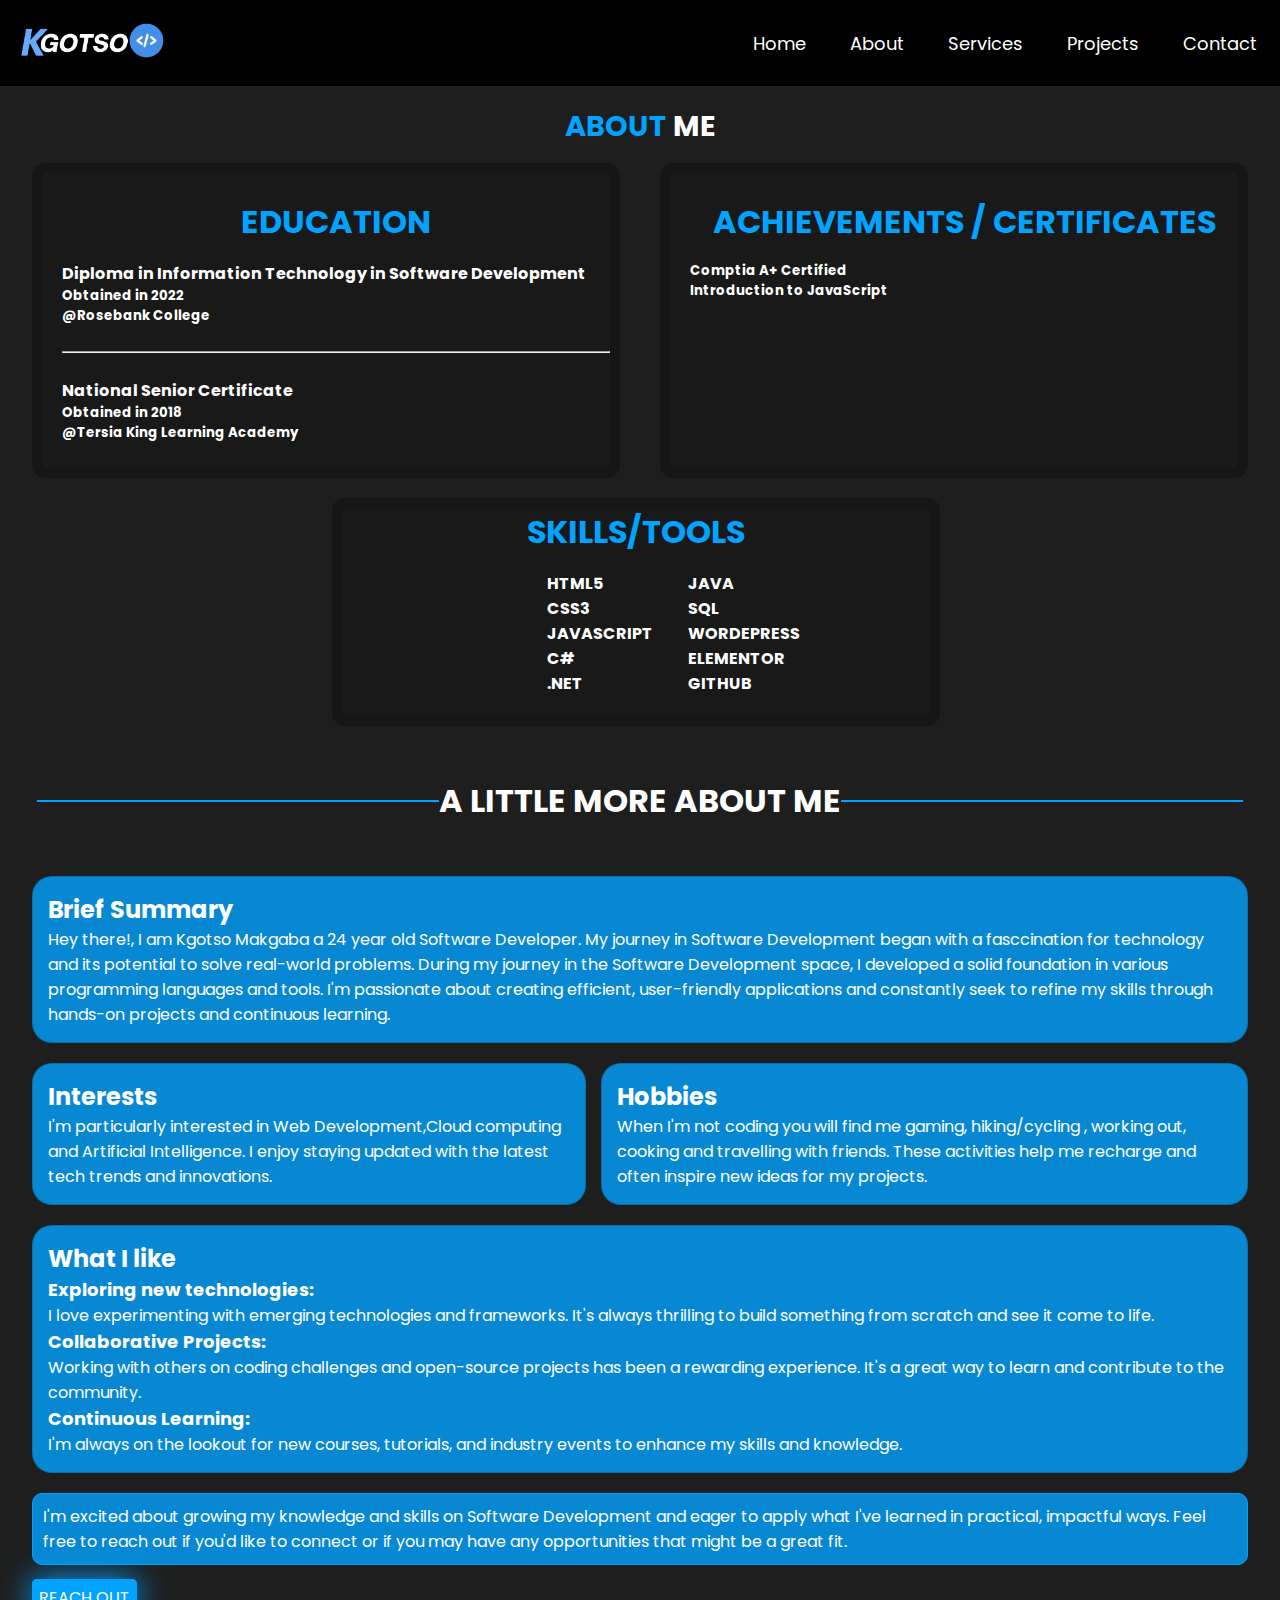
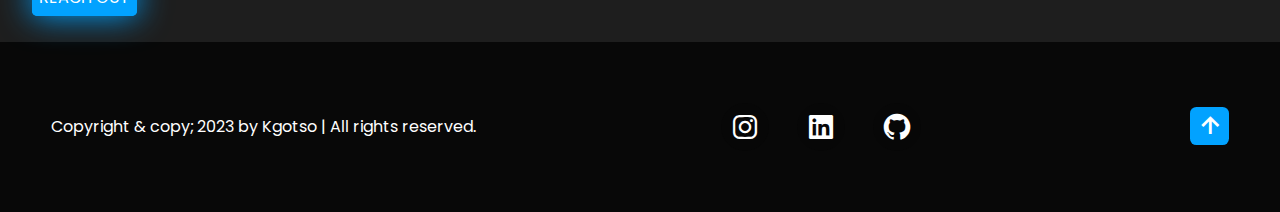
<file: about.html>
<!DOCTYPE html>
<html lang="en">

<head>
    <meta charset="UTF-8">
    <meta name="viewport" content="width=device-width, initial-scale=1.0">
    <title>about</title>
    <link rel="stylesheet" href="style.css">
    <link href='https://unpkg.com/boxicons@2.1.4/css/boxicons.min.css' rel='stylesheet'>
</head>

<body>
    <!-- header design -->
    <div id="header">
        <div class="container">
            <nav class="navbar">
                <img src="images/Kgotso-logo.png" class="logo">

                <i class='bx bx-menu' id="menu-icon"></i>

                <ul>
                    <li><a href="index.html">Home</a></li>
                    <li><a href="about.html">About</a></li>
                    <li><a href="services.html">Services</a></li>
                    <li><a href="portfolio.html">Projects</a></li>
                    <li><a href="contact.html">Contact </a></li>
                </ul>
            </nav>
        </div>
    </div>

    <!-- about us page -->

    <section class="about" id="about">
        <div class="abtheader">
            <h2> <span>ABOUT</span> ME</h2>
        </div>

        <!-- EDUCATION COLUMM -->
         
        <div class="container1">
            <div class="education">
                <br>
                <h1>EDUCATION</h1>
                <h4>Diploma in Information Technology in Software Development</h4>
                <h5>Obtained in 2022</h5>
                <h5>@Rosebank College</h5>
                <br>
                <hr>
                <br>
                <h4>National Senior Certificate</h4>
                <h5>Obtained in 2018</h5>
                <h5>@Tersia King Learning Academy</h5>
                <br>
            </div>

            <!-- ACHIEVEMENTS COLUMN -->

            <div class="achievements">
                <br>
                <h1>ACHIEVEMENTS / CERTIFICATES</h1>
                <h5>Comptia A+ Certified</h5>
                <h5>Introduction to JavaScript</h5>
                <br>
            </div>
        </div>

        <!-- SKILLS COLUMN -->

        <div class="container2">
            <div class="header01">
                <h1>SKILLS/TOOLS</h1>
            </div>
            <div class="subcontainer2">
                <div class="skills">
                    <h4>HTML5</h4>
                    <h4>CSS3</h4>
                    <h4>JAVASCRIPT</h4>
                    <h4>C#</h4>
                    <h4>.NET</h4>
                </div>
                <div class="skills2">
                    <h4>JAVA</h4>
                    <h4>SQL</h4>
                    <h4>WORDEPRESS</h4>
                    <h4>ELEMENTOR</h4>
                    <h4>GITHUB</h4>
                </div>
            </div>
        </div>

        <div class="hContainer">
            <h1 class="title">A LITTLE MORE ABOUT ME </h1>
        </div>
        <div class="aboutMe">
            <div class="summary">
                <h2>Brief Summary</h2>
                <p>Hey there!, I am <span>Kgotso Makgaba</span> a 24 year old Software Developer. My journey in Software
                    Development began
                    with a fasccination for technology and its potential to solve real-world problems. During my journey
                    in the Software
                    Development space, I developed a solid foundation in various programming languages and tools.
                    I'm passionate about creating efficient, user-friendly applications and constantly seek to refine my
                    skills through
                    hands-on projects and continuous learning.</p>
            </div>

            <div class="containerr">
                <div class="interests">
                    <h2>Interests</h2>
                    <p>I'm particularly interested in Web Development,Cloud computing and Artificial Intelligence. I enjoy
                        staying updated with the latest tech trends and innovations. </p>
                </div>
    
                <div class="hobbies">
                    <h2>Hobbies</h2>
                    <p>When I'm not coding you will find me gaming, hiking/cycling , working out, cooking and travelling
                        with friends.
                        These activities help me recharge and often inspire new ideas for my projects.
                    </p>
                </div>
            </div>

            <div class="likes">
                <h2>What I like</h2>
                <span>Exploring new technologies:</span>
                <p>I love experimenting with emerging technologies and frameworks.
                    It's always thrilling to build something from scratch and see it come to life.</p>

                <span>Collaborative Projects:</span>
                <p>Working with others on coding challenges and open-source
                    projects has been a rewarding experience. It's a great way to learn and contribute to the community.
                </p>

                <span>Continuous Learning:</span>
                <p>I'm always on the lookout for new courses, tutorials, and industry events
                    to enhance my skills and knowledge.
                </p>
            </div>

            
            <div class="conclusion">
                <p>I'm excited about growing my knowledge and skills on Software Development and eager to apply
                    what I've learned in practical, impactful ways. Feel free to reach out if you'd like to connect
                    or if you may have any opportunities that might be a great fit.
                </p>
            </div>

            <a href="contact.html" class="button1"> REACH OUT</a>
        </div>
    </section>
    <!-- END OF ABOUT PAGE -->

    <!-- footer design -->
    <footer class="footer">
        <div class="footer-text">
            <p>Copyright & copy; 2023 by Kgotso | All rights reserved.</p>
        </div>

        <div class="social-media">
            <a href="https://www.instagram.com/kgotso_mack_m?igsh=aWo3NmJrN2wwY3Zy"><i class='bx bxl-instagram'></i></a>
            <a href="#"><i class='bx bxl-linkedin-square'></i></a>
            <a href="#"><i class='bx bxl-github'></i></a>
        </div>
        <div class="footer-iconTop">
            <a href="about.html"><i class='bx bx-up-arrow-alt'></i></a>
        </div>

        
    </footer>

</body>

</html>
</file>
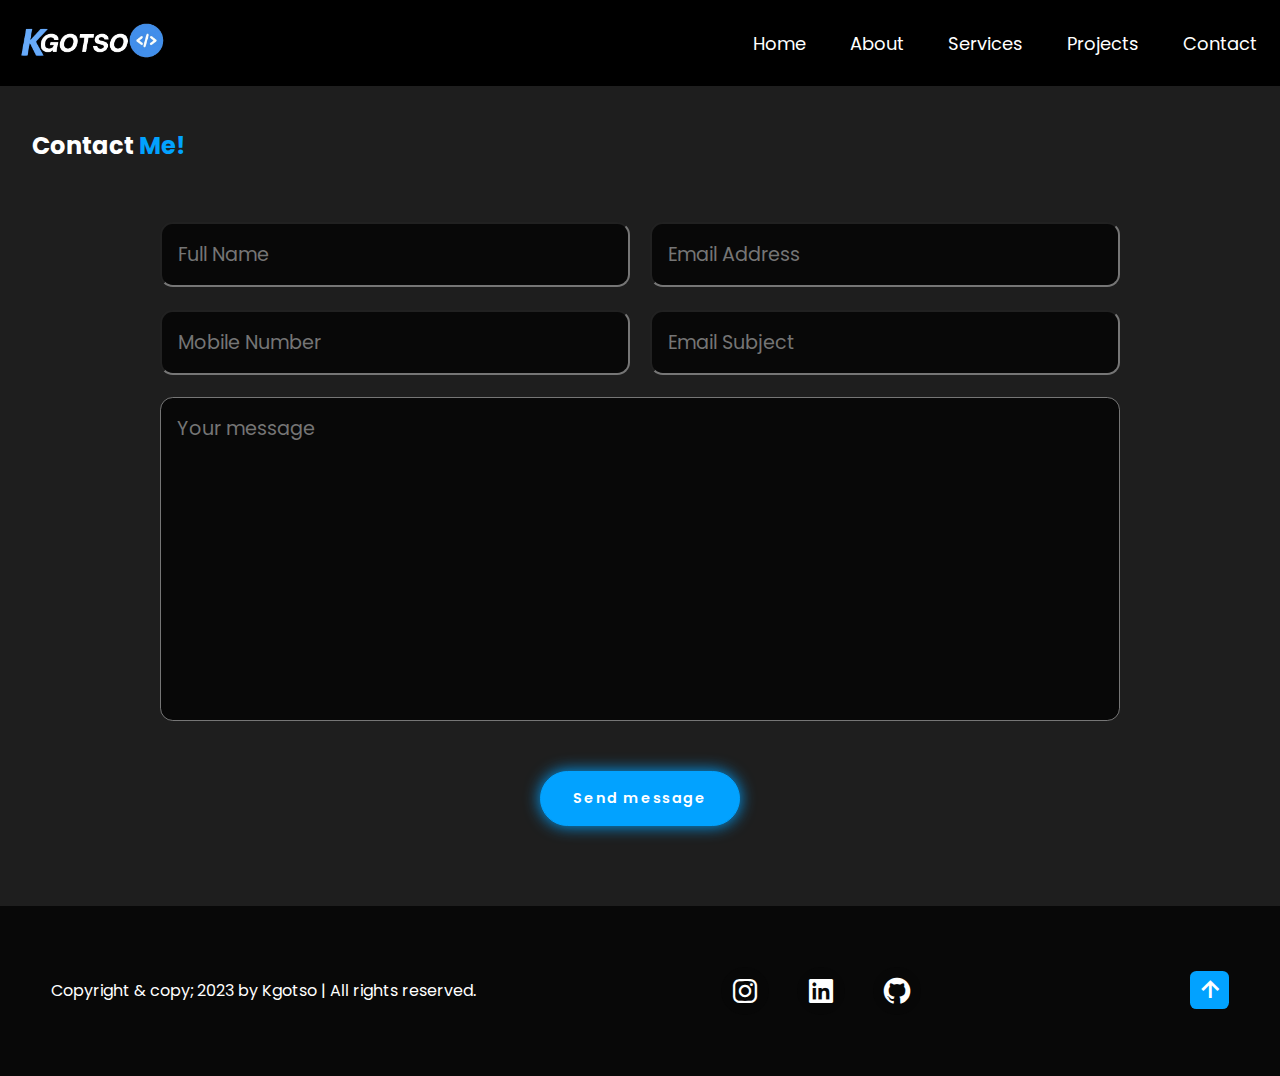
<file: contact.html>
<!DOCTYPE html>
<html lang="en">
<head>
    <meta charset="UTF-8">
    <meta name="viewport" content="width=device-width, initial-scale=1.0">
    <title>Contact</title>
    <link rel="stylesheet" href="style.css">
    <link href='https://unpkg.com/boxicons@2.1.4/css/boxicons.min.css' rel='stylesheet'>
</head>
<body>
       <!-- header design -->
   <div id="header">
    <div class="container">
        <nav class="navbar">
            <img src="images/Kgotso-logo.png" class="logo">

            <i class='bx bx-menu' id="menu-icon"></i>

            <ul>
                <li><a href="index.html">Home</a></li>
                <li><a href="about.html">About</a></li>
                <li><a href="services.html">Services</a></li>
                <li><a href="portfolio.html">Projects</a></li>
                <li><a href="contact.html">Contact </a></li>
            </ul>
        </nav>
    </div>
</div>

<!-- contact section design -->

<section class="contact" id="contact">
    <h2 class="heading">Contact <span>Me!</span></h2>

    <form action="">
        <div class="input-box">
            <input type="text" placeholder="Full Name">
            <input type="email" placeholder="Email Address ">
        </div>
        <div class="input-box">
            <input type="number" placeholder="Mobile Number">
            <input type="text" placeholder="Email Subject ">
        </div>
        <textarea name="" id="" cols="30" rows="10" placeholder="Your message"></textarea>
        <input type="submit" value="Send message" class="btn">
    </form>
</section>

<!-- footer design -->
<footer class="footer">
    <div class="footer-text">
        <p>Copyright & copy; 2023 by Kgotso | All rights reserved.</p>
    </div>

    <div class="social-media">
        <a href="https://www.instagram.com/kgotso_mack_m?igsh=aWo3NmJrN2wwY3Zy"><i class='bx bxl-instagram'></i></a>
        <a href="#"><i class='bx bxl-linkedin-square'></i></a>
        <a href="#"><i class='bx bxl-github'></i></a>
    </div>
    <div class="footer-iconTop">
        <a href="contact.html"><i class='bx bx-up-arrow-alt'></i></a>
    </div>

    
</footer>

    
</body>
</html>
</file>
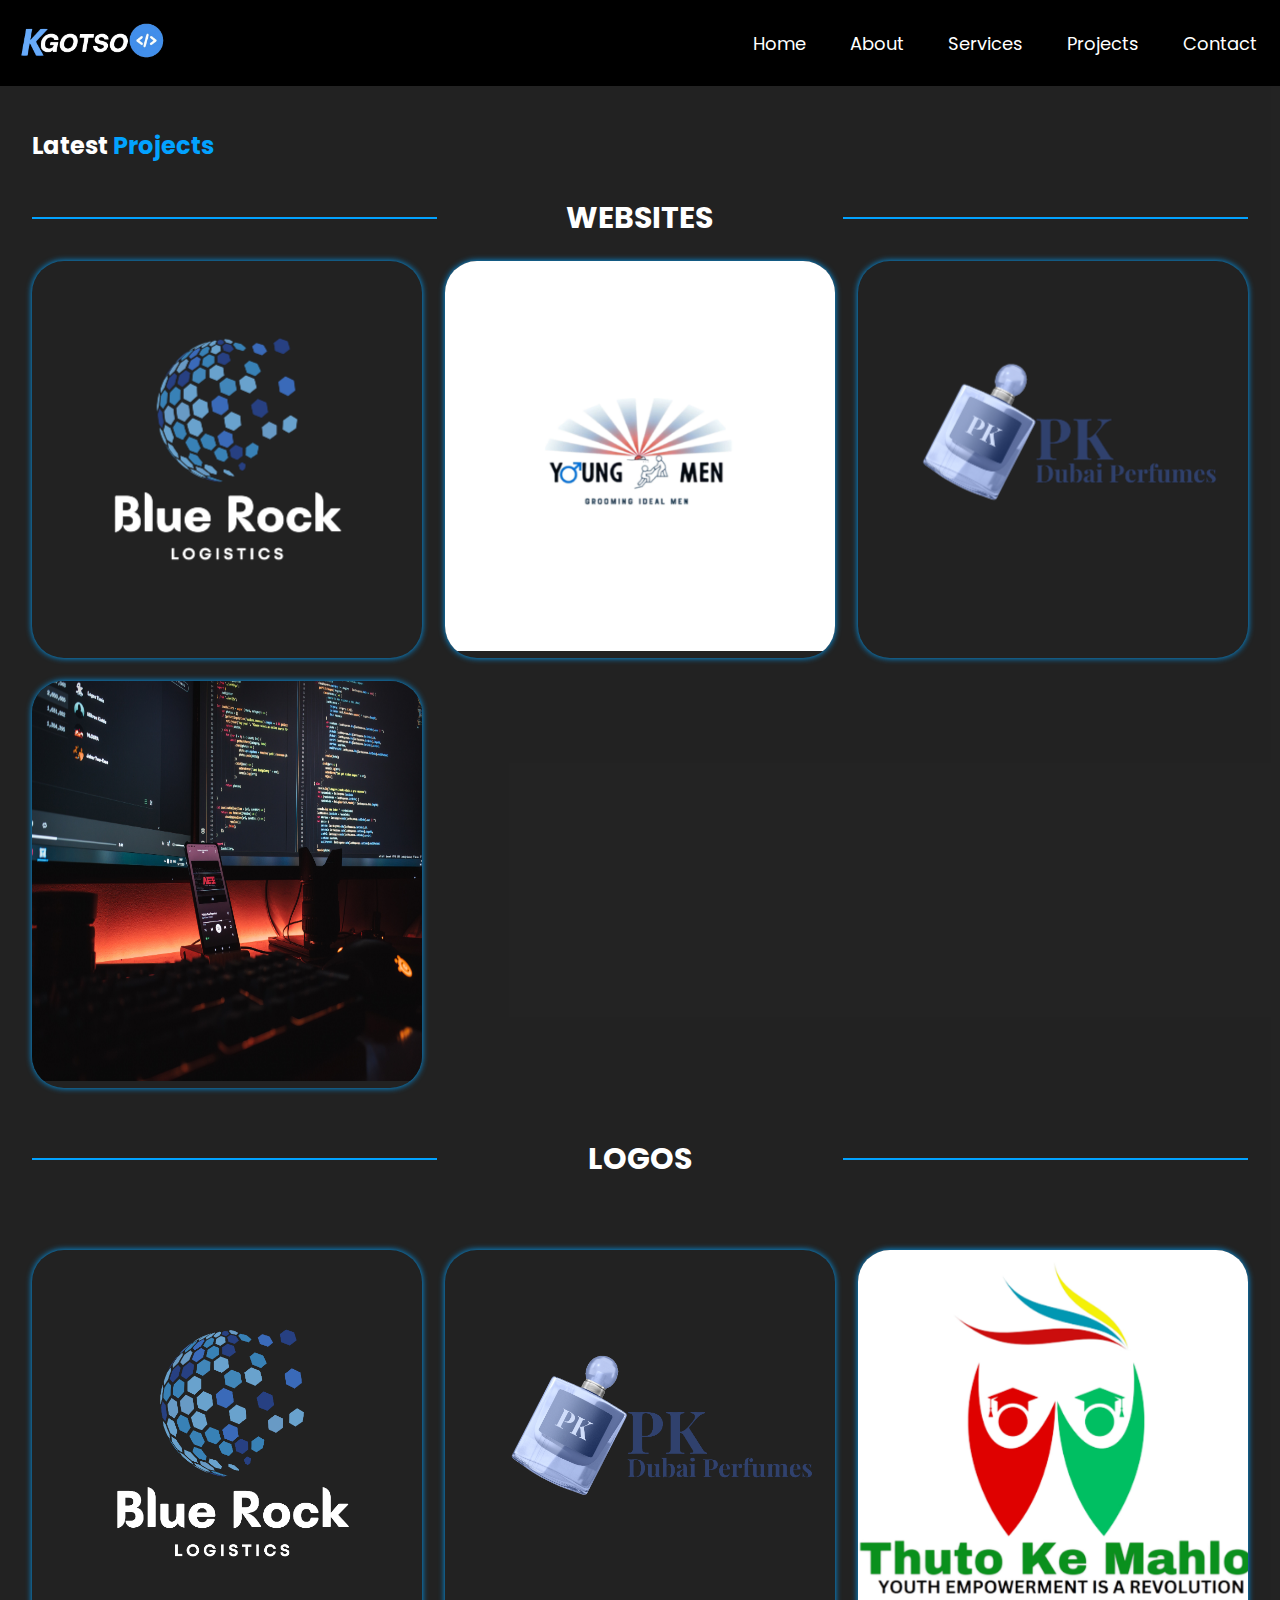
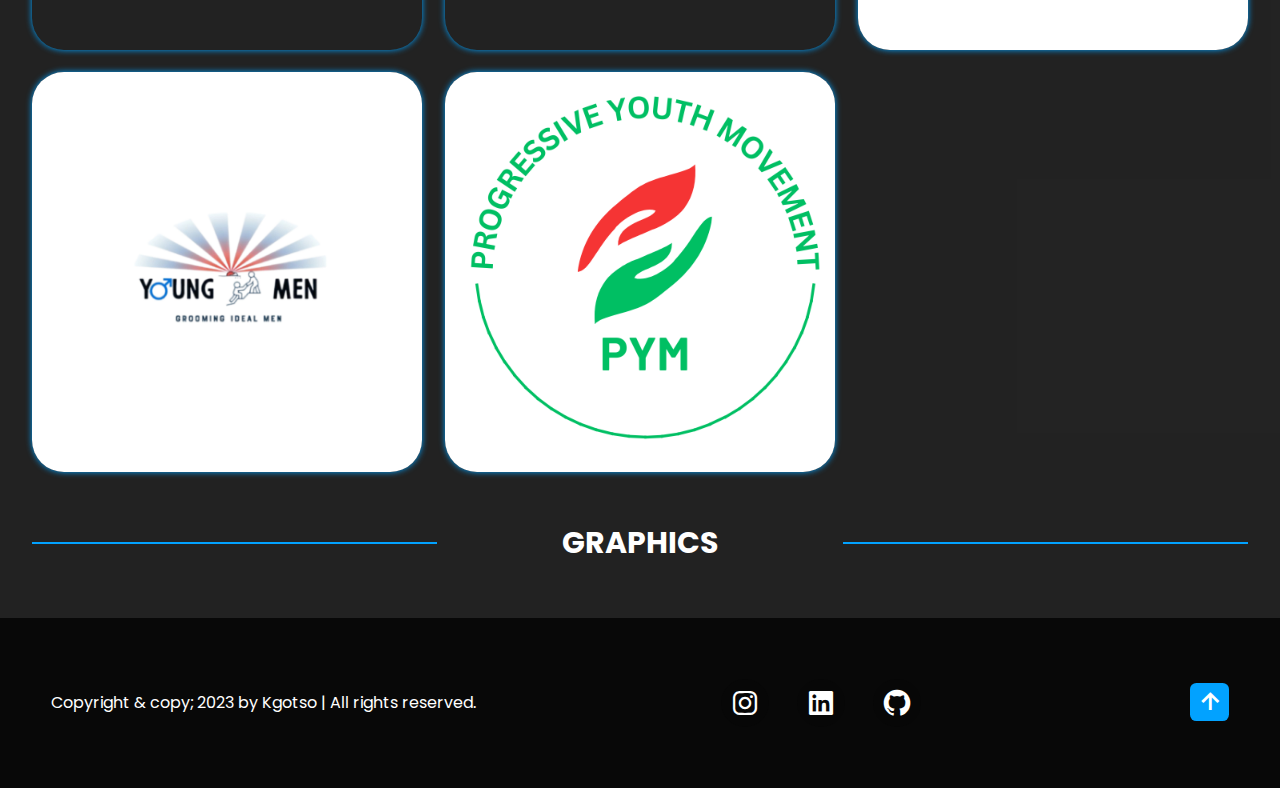
<file: portfolio.html>
<!DOCTYPE html>
<html lang="en">

<head>
    <meta charset="UTF-8">
    <meta name="viewport" content="width=device-width, initial-scale=1.0">
    <title>portfolio</title>
    <link rel="stylesheet" href="style.css">
    <!-- box icons -->
    <link href='https://unpkg.com/boxicons@2.1.4/css/boxicons.min.css' rel='stylesheet'>
</head>

<body>

    <!-- header design -->

    <div id="header">
        <div class="container">
            <nav class="navbar">
                <img src="images/Kgotso-logo.png" class="logo">

                <i class='bx bx-menu' id="menu-icon"></i>

                <ul>
                    <li><a href="index.html">Home</a></li>
                    <li><a href="about.html">About</a></li>
                    <li><a href="services.html">Services</a></li>
                    <li><a href="portfolio.html">Projects</a></li>
                    <li><a href="contact.html">Contact </a></li>
                </ul>
            </nav>
        </div>
    </div>

    <!-- portfolio section design -->
     
    <section class="portfolio" id="portfolio">
        <h2 class="heading">Latest <span>Projects</span></h2>

        <h1 class="pTitle">WEBSITES</h1>

        <div class="portfolio-container">
            <div class="portfolio-box">
                <img src="images/2.png" alt="" >
                <div class="portfolio-layer">
                    <a href="https://bluerocklogistics.co.za/" class="ViewBtn">VIEW</a>
                </div>
            </div>
            <div class="portfolio-box">
                <img src="images/YM.jpg" alt="" >
                <div class="portfolio-layer">                    
                    <a href="https://bluerocklogistics.co.za/" class="ViewBtn">VIEW</a>
                </div>
            </div>

            <div class="portfolio-box">
                <img src="images/PK Dubai Perfumes.png" alt="" >
                <div class="portfolio-layer">
                    <a href="https://bluerocklogistics.co.za/" class="ViewBtn">VIEW</a>
                </div>
            </div>

            <div class="portfolio-box">
                <img src="images/P7.jpg" alt="" width="400rem" height="400rem">
                <div class="portfolio-layer">
                    <a href="https://bluerocklogistics.co.za/" class="ViewBtn">VIEW</a>
                </div>
            </div>
        </div>

        <h1 class="pTitle">LOGOS</h1>

        <div class="logoContainer">
            <div class="logoBox">
                <img src="images/2.png" alt="" width="400rem">
            </div>

            <div class="logoBox">
                <img src="images/PK Dubai Perfumes.png" alt="" width="400rem" height="400rem">
            </div>

            <div class="logoBox">
                <img src="images/Capture.PNG" alt="" width="400rem" height="400rem">
            </div>

            <div class="logoBox">
                <img src="images/YM.jpg" alt="" width="400rem" height="400rem">
            </div>
            
            <div class="logoBox">
                <img src="images/PYM.png" alt="" width="400rem" height="400rem">
            </div>

        </div>

        <h1 class="pTitle">GRAPHICS</h1>

    </section>

    <!-- footer design -->
    <footer class="footer">
        <div class="footer-text">
            <p>Copyright & copy; 2023 by Kgotso | All rights reserved.</p>
        </div>

        <div class="social-media">
            <a href="https://www.instagram.com/kgotso_mack_m?igsh=aWo3NmJrN2wwY3Zy"><i class='bx bxl-instagram'></i></a>
            <a href="#"><i class='bx bxl-linkedin-square'></i></a>
            <a href="#"><i class='bx bxl-github'></i></a>
        </div>
        <div class="footer-iconTop">
            <a href="portfolio.html"><i class='bx bx-up-arrow-alt'></i></a>
        </div>

        
    </footer>
</body>

</html>
</file>
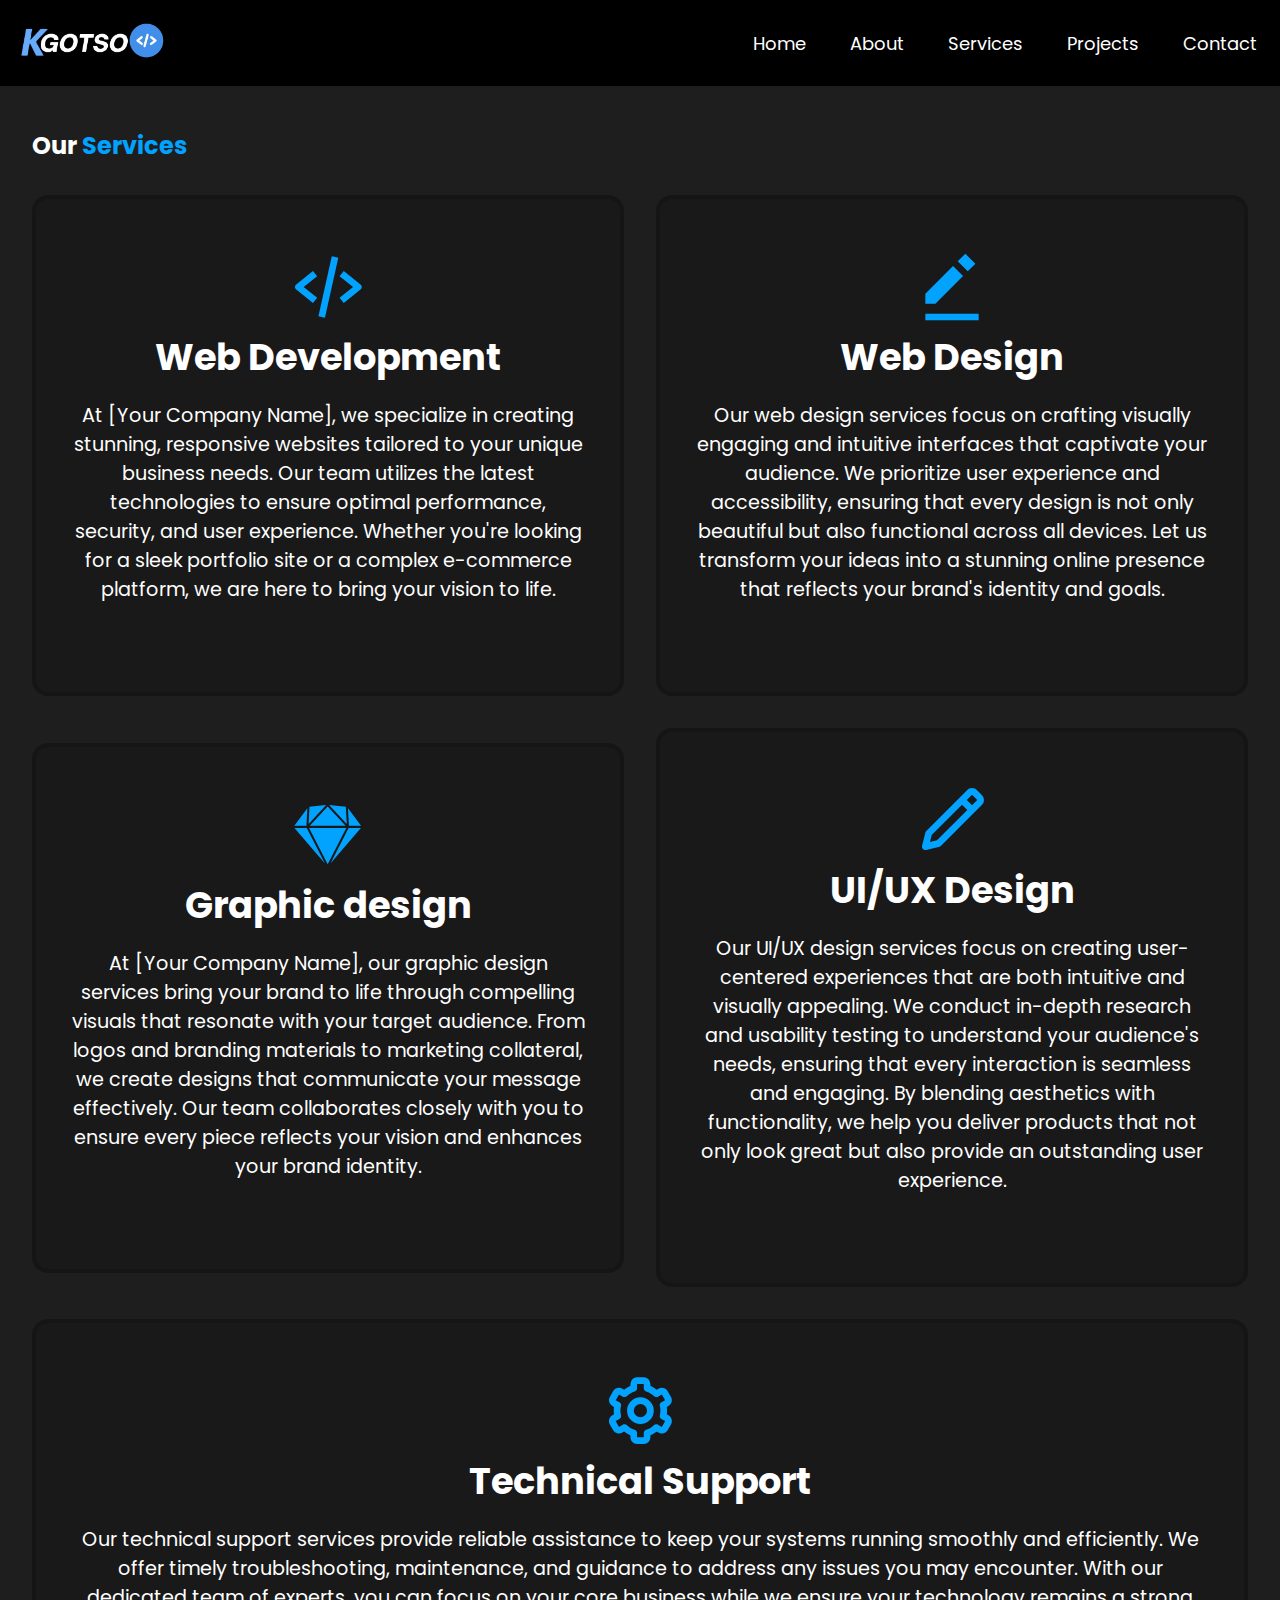
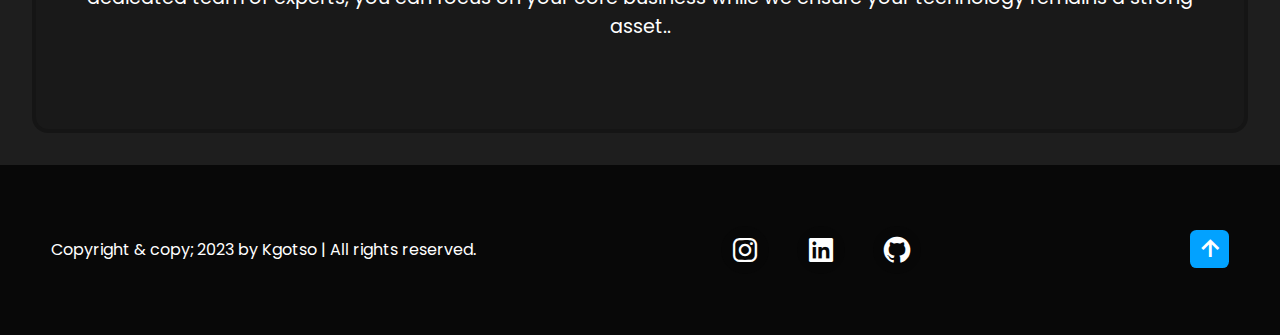
<file: services.html>
<!DOCTYPE html>
<html lang="en">

<head>
    <meta charset="UTF-8">
    <meta name="viewport" content="width=device-width, initial-scale=1.0">
    <title>services</title>
    <link rel="stylesheet" href="style.css">
    <link href='https://unpkg.com/boxicons@2.1.4/css/boxicons.min.css' rel='stylesheet'>
</head>

<body>
    <!-- header design -->
    <div id="header">
        <div class="container">
            <nav class="navbar">
                <img src="images/Kgotso-logo.png" class="logo">

                <i class='bx bx-menu' id="menu-icon"></i>

                <ul>
                    <li><a href="index.html">Home</a></li>
                    <li><a href="about.html">About</a></li>
                    <li><a href="services.html">Services</a></li>
                    <li><a href="portfolio.html">Projects</a></li>
                    <li><a href="contact.html">Contact </a></li>
                </ul>
            </nav>
        </div>
    </div>

    <!-- services section design -->

    <section class="services" id="services">
        <h2 class="heading">Our <span>Services</span></h2>
        <div class="services-container">
            
            <div class="services-box">
                <i class='bx bx-code-alt'></i>
                <h3>Web Development</h3>
                <p>At [Your Company Name], we specialize in creating stunning, responsive websites
                     tailored to your unique business needs. Our team utilizes the latest technologies 
                     to ensure optimal performance, security, and user experience. Whether you're 
                     looking for a sleek portfolio site or a complex e-commerce platform, we are
                      here to bring your vision to life. </p>
            </div>

            <div class="services-box">
                <i class='bx bxs-edit-alt'></i>
                <h3>Web Design</h3>

                <p>
                    Our web design services focus on crafting visually engaging and intuitive interfaces
                     that captivate your audience. We prioritize user experience and accessibility, ensuring 
                     that every design is not only beautiful but also functional across all devices. Let us 
                     transform your ideas into a stunning online presence that reflects your brand's 
                     identity and goals. </p>
            </div>

            <div class="services-box">
                <i class='bx bxl-sketch' ></i>
                <h3>Graphic design</h3>

                <p>At [Your Company Name], our graphic design services bring your brand to life through compelling 
                    visuals that resonate with your target audience. From logos and branding materials to 
                    marketing collateral, we create designs that communicate your message effectively.
                     Our team collaborates closely with you to ensure every piece reflects your vision and 
                     enhances your brand identity.</p>
            </div>

            <div class="services-box">
                <i class='bx bx-pencil'></i>
                <h3>UI/UX Design</h3>
                
                <p>Our UI/UX design services focus on creating user-centered experiences that are both intuitive
                     and visually appealing. We conduct in-depth research and usability testing to understand your 
                     audience's needs, ensuring that every interaction is seamless and engaging. By blending aesthetics
                      with functionality, we help you deliver products that not only look great but also provide an 
                      outstanding user experience.</p>
            
            </div>

            <div class="services-box">
                <i class='bx bx-cog' ></i>
                <h3>Technical Support</h3>

                <p>Our technical support services provide reliable assistance to keep your systems running smoothly and
                     efficiently. We offer timely troubleshooting, maintenance, and guidance to address any issues you may 
                     encounter. With our dedicated team of experts, you can focus on your core business while we ensure your
                      technology remains a strong asset..</p>
            </div>
        </div>
    </section>

    <!-- footer design -->
    <footer class="footer">
        <div class="footer-text">
            <p>Copyright & copy; 2023 by Kgotso | All rights reserved.</p>
        </div>

        <div class="social-media">

            <a href="https://www.instagram.com/kgotso_mack_m?igsh=aWo3NmJrN2wwY3Zy"><i class='bx bxl-instagram'></i></a>
            <a href="#"><i class='bx bxl-linkedin-square'></i></a>
            <a href="#"><i class='bx bxl-github'></i></a>
        </div>
        <div class="footer-iconTop">
            <a href="services.html"><i class='bx bx-up-arrow-alt'></i></a>
        </div>

        
    </footer>

</body>

</html>
</file>
<file: style.css>
@import url('//fonts.googleapis.com/css2?family=Poppins:wght@300;400;500;600;700;800;900&display=swap');

* {
    margin: 0;
    padding: 0;
    font-family: 'Poppins', sans-serif;
    box-sizing: border-box;
    text-decoration: none;
    scroll-behavior: smooth;
}

html {
    overflow-x: hidden;
}

body {
    background: #080808e8;
    color: #fff;
}

/* statr of Index page */
#header {
    position: fixed;
    width: 100%;
    justify-content: space-between;
    background-color: black;
    align-items: center;
    z-index: 999;
}

.header .sticky {
    border-bottom: .1rem solid rgba(0, 0, 0, .2);
}

section {
    min-height: 100vh;
    padding: 2rem;
    padding-top: 5rem;
}

.container {
    padding: 3px;
}

nav {
    display: flex;
    align-items: center;
    justify-content: space-between;
    text-wrap: wrap;
    height: 5rem;

}

.logo {
    padding-left: 1rem;
    padding-top: 1.3rem;
    width: 10.2rem;
}

nav ul li {
    display: inline-block;
    list-style: none;
    margin: 10px 20px;
}

nav ul li a {
    color: #fff;
    text-decoration: none;
    font-size: 18px;
    position: relative;
}

nav ul li a::after {
    content: '';
    width: 0;
    height: 3px;
    background: #02a2ff;
    position: absolute;
    left: 0;
    bottom: -6px;
    transition: 0.3s;
}

nav ul li a:hover::after {
    width: 100%;

}

#menu-icon {
    font-size: 2rem;
    color: #fff;
    display: none;

}

.home {
    display: flex;
    justify-content: center;
    align-items: center;
    padding-bottom: 5rem;
}

.home-img {
    padding-bottom: 6.5rem;
}

.home-img img {
    width: 35vw;
}

.home-content p {
    font-size: 1rem;
}

.home-content {
    padding-top: 5rem;

}

.home-content h1 {
    font-size: 3rem;
    font-weight: 600;
    color: #02a2ff;
}

.home-content span {
    color: #02a2ff;
    font-size: 1.3rem;
    font-weight: 500;
}

.social-media a {
    display: inline-flex;
    justify-content: center;
    align-items: center;
    width: 2rem;
    height: 0.7rem;
    color: #fff;
    background: none;
    border: 1.5rem solid #0808082d;
    border-radius: 50%;
    font-size: 2rem;
    margin: 3rem 1.5rem 3rem 0;
    transition: 0.5s;
}

.social-media a:hover {
    background: #02a2ff;
    color: #fff;
    box-shadow: 0 0 1rem;
}

.btn {
    display: inline-flex;
    padding: 1rem 2rem;
    background: #02a2ff;
    border-radius: 4rem;
    box-shadow: 0 0 1rem #02a2ff;
    font-size: 0.9rem;
    color: #fff;
    letter-spacing: 0.1rem;
    font-weight: 600;
    transition: 0.5s ease;
}

.btn:hover {
    box-shadow: none;
}

/* End of index page */



/*************************************************************** */




/* Start of about page */

.abtheader {
    margin-top: 25px;
    text-align: center;
    font-size: larger;
}

.abtheader span {
    color: #02a2ff;
}

.container1 {
    margin-top: 15px;
    display: flex;
}

.container1 .education {
    margin-right: 40px;
    padding-left: 20px;
    width: 50%;
    border: #0808082d 10px solid;
    background-color: #0808082d;
    border-radius: 13px;
    transition: 0.7s ease-in;
}

.container1 .education:hover {
    border-color: #02a2ff;
    transform: scale(1.06);
}

.container1 .education h1 {
    text-align: center;
    color: #02a2ff;
    padding-bottom: 15px;
}

.container1 .achievements {
    padding-left: 20px;
    width: 50%;
    border: #0808082d 10px solid;
    background-color: #0808082d;
    border-radius: 13px;
    transition: 0.7s ease-in;
}

.container1 .achievements:hover {
    border-color: #02a2ff;
    transform: scale(1.06);
}

.container1 .achievements h1 {
    text-align: center;
    color: #02a2ff;
    padding-bottom: 15px;
}

.container2 {
    margin-top: 20px;
    margin-left: 300px;
    width: 50%;
    align-items: center;
    justify-content: center;
    border: #0808082d 10px solid;
    border-radius: 13px;
    background-color: #0808082d;
    transition: 0.7s ease-in;
}

.container2:hover {
    border-color: #02a2ff;
    transform: scale(1.06);
}

.subcontainer2 {
    display: flex;
}

.container2 .skills {
    padding-left: 205px;
    padding-bottom: 20px;
}

.container2 .skills2 {
    padding-left: 35px;
}

.header01 {
    padding-bottom: 15px;
    text-align: center;
    color: #02a2ff;
}

.hContainer{
    height: 150px;
    display: flex;
    align-items: center;
    justify-content: center;
}

.title{
    display: grid;
    grid-template-columns: repeat(3, 1fr);
    align-items: center;
}

.title::before, .title::after{
    content: "";
    height: 2px;
    background-color: #02a2ff;
    display: block;
}

.summary {
    background-color:#02a2ffcc;
    border: 1.5px solid #0808082d;
    border-radius: 20px;
    padding: 15px;
}

.summary h2{
    text-decoration:none;
}

.containerr{
    display: flex;
}

.interests {
    margin-right: 15px;
    background-color:#02a2ffcc;
    border: 1.5px solid #0808082d;
    border-radius: 20px;
    margin-top: 20px;
    padding: 15px;
}
 .interests h2{
    text-decoration:none;  
 }

.hobbies {
    background-color:#02a2ffcc;
    border: 1.5px solid #0808082d;
    border-radius: 20px;
    margin-top: 20px;
    padding: 15px;
}

.likes {
    background-color:#02a2ffcc;
    border: 1.5px solid #0808082d;
    border-radius: 20px;
    margin-top: 20px;
    padding: 15px;
}

.hobbies h2{
    text-decoration:none;  
 }

.likes span{
    text-decoration: none;
    color: #fff;
    font-size: large;
    font-weight: 700;
}

.likes h2{
    text-decoration:none;  
 }

 .conclusion {
    margin-top: 20px;
    padding: 10px;
    background-color: #02a2ffcc;
    margin-bottom: 20px;
    border: #02a2ff solid 1px;
    border-radius: 10px;
 }

 .button1{
    border: #02a2ff solid 2px;
    padding: 5px;
    background-color: #02a2ff;
    border-radius: 5px;
    cursor: pointer;
    color: #fff;
    box-shadow: #02a2ff 0 0 2rem;
    transition: ease-out 0.5s;
 }

 .button1:hover{
    box-shadow: none;
 }




/* End of about page */




/* ************************************************************** */




/* Start of services page */
.services h2 {
    margin-bottom: 2rem;
}

.services-container {
    display: flex;
    justify-content: center;
    align-items: center;
    flex-wrap: wrap;
    gap: 2rem;
}

.services-container .services-box {
    flex: 1 1 30rem;
    background-color: #0808082d;
    padding: 3rem 2rem 4rem;
    border-radius: 1rem;
    text-align: center;
    border: 0.3rem solid #0808082d;
    transition: 0.5s ease-out;
}

.services-container .services-box:hover {
    border-color: #02a2ff;
    transform: scale(1.04);
}

.services-box p {
    font-size: 1.2rem;
    margin: 1rem 0 1.5rem;
}

.services-box h3 {
    font-size: 2.3rem;
}

.services-box i {
    font-size: 5rem;
    color: #02a2ff;
}

.heading {
    padding-top: 3rem;
}

.heading span {
    color: #02a2ff;
}


/* End of services page */




/* ************************************************************** */




/* Start of portfolio page */

.portfolio {
    background-color: #625e5e12;
}

.portfolio h2 {
    padding-top: 3rem;
    margin-bottom: 2rem;
}

.portfolio h1{

    text-align: center;
    padding-bottom: 20px;
    font-size: 30px;
}

.pTitle{
    display: grid;
    grid-template-columns: repeat(3, 1fr);
    align-items: center;
}

.pTitle::before, .pTitle::after{
    content: "";
    height: 2px;
    background-color: #02a2ff;
    display: block;
}

.portfolio-container {
    margin-bottom: 3rem;
    display: grid;
    grid-template-columns: repeat(3, 1fr);
    align-items: center;
    gap: 1.4rem;
}

.portfolio-container .portfolio-box {
    position: relative;
    border-radius: 2rem;
    box-shadow: 0 0 0.4rem #02a2ff;
    overflow: hidden;
}

.portfolio-box img {
    width: 100%;
    transition: .5s ease;
}

.portfolio-box img:hover {
    transform: scale(1.1);
    background-image: linear-gradient(rgba(0, 0, 0, 0.774) ,rgba(0, 0, 0, 0.719)), url(images/2.png); 
}


.portfolio-box .portfolio-layer {
    position: absolute;
    bottom: 0;
    left: 0;
    width: 100%;
    height: 100%;
    display: flex;
    justify-content: center;
    align-items: center;
    flex-direction: column;
    text-align: center;
    padding: 0 4rem;
    transform: translateY(100%);
    transition: 1.5s ease;
}

.portfolio-box:hover .portfolio-layer {
    transform: translateY(0);
    
}

.portfolio-layer h4 {
    font-size: 2rem;
}

.portfolio-layer p {
    font-size: 1rem;
    margin: .3rem 0 1rem;
}

.portfolio-layer a {
    display: inline-flex;
    justify-content: center;
    align-items: center;
    width: 5rem;
    height: 5rem;
    background: #fff;
    border-radius: 50%;
}

.portfolio-layer a i {
    font-size: 2rem;
    color: #080808;
}


/* LOGOS CONTAINER */

.logoContainer{
    margin-top: 3rem;
    margin-bottom: 3rem;
    display: grid;
    grid-template-columns: repeat(3, 1fr);
    align-items: center;
    gap: 1.4rem;
}

.logoContainer .logoBox {
    height: 25rem;
    position: relative;
    border-radius: 2rem;
    box-shadow: 0 0 0.4rem #02a2ff;
    overflow: hidden;
}


/* End of portfolio page */




/* ************************************************************** */




/* Start of contact page */
.contact h2 {
    margin-bottom: 3rem;
}

.contact form .btn {
    display: inline-flex;
    padding: 1rem 2rem;
    background: #02a2ff;
    border: #02a2ff solid .1rem;
    border-radius: 4rem;
    box-shadow: 0 0 1rem #02a2ff;
    font-size: 0.9rem;
    color: #fff;
    letter-spacing: 0.1rem;
    font-weight: 600;
    transition: .7s ease;
}

.contact form .btn:hover {
    box-shadow: none;
}

.contact form {
    max-width: 60rem;
    margin: 1rem auto;
    text-align: center;
    margin-bottom: 3rem;
}

.contact form .input-box {
    display: flex;
    justify-content: space-between;
    flex-wrap: wrap;
}

.contact form .input-box input,
.contact form textarea {
    width: 100%;
    padding: 1rem;
    font-size: 1.2rem;
    color: #fff;
    background: #080808;
    border-radius: .8rem;
    margin: .7rem 0;
}

.contact form .input-box input {
    width: 49%;
}

.contact textarea {
    resize: none;
}

.contact form .btn {
    margin-top: 2rem;
    cursor: pointer;
}

/* End of conatct page */




/* ************************************************************** */




/* Start of footer */
.footer {

    display: flex;
    justify-content: space-between;
    text-align: center;
    align-items:center;
    flex-wrap: wrap;
    padding: .8rem 4%;
    background: #080808;
}

.footer .social-media a {
    display: inline-flex;
    justify-content: center;
    align-items: center;
    width: 2rem;
    height: 0.1rem;
    color: #fff;
    background: none;
    border: 1.5rem solid #0808082d;
    border-radius: 50%;
    font-size: 2rem;
    margin: 3rem 1.5rem 3rem 0;
    transition: 0.5s;
}

.footer .footer-text {
    text-align: center;
    justify-content: center;

}

.footer-text p {
    font-size: 1rem;
}

.footer-iconTop a {
    display: inline-flex;
    justify-content: center;
    align-items: center;
    padding: .2rem;
    background: #02a2ff;
    border-radius: .4rem;
}

.footer-iconTop a i {
    font-size: 2rem;
    color: #fff;
}

/* End of footer */


@media (max-width: 600px){

    .home {
        display: flex;
        justify-content: center;
        align-items: center;
        padding-bottom: 5rem;
    }
}
</file>
